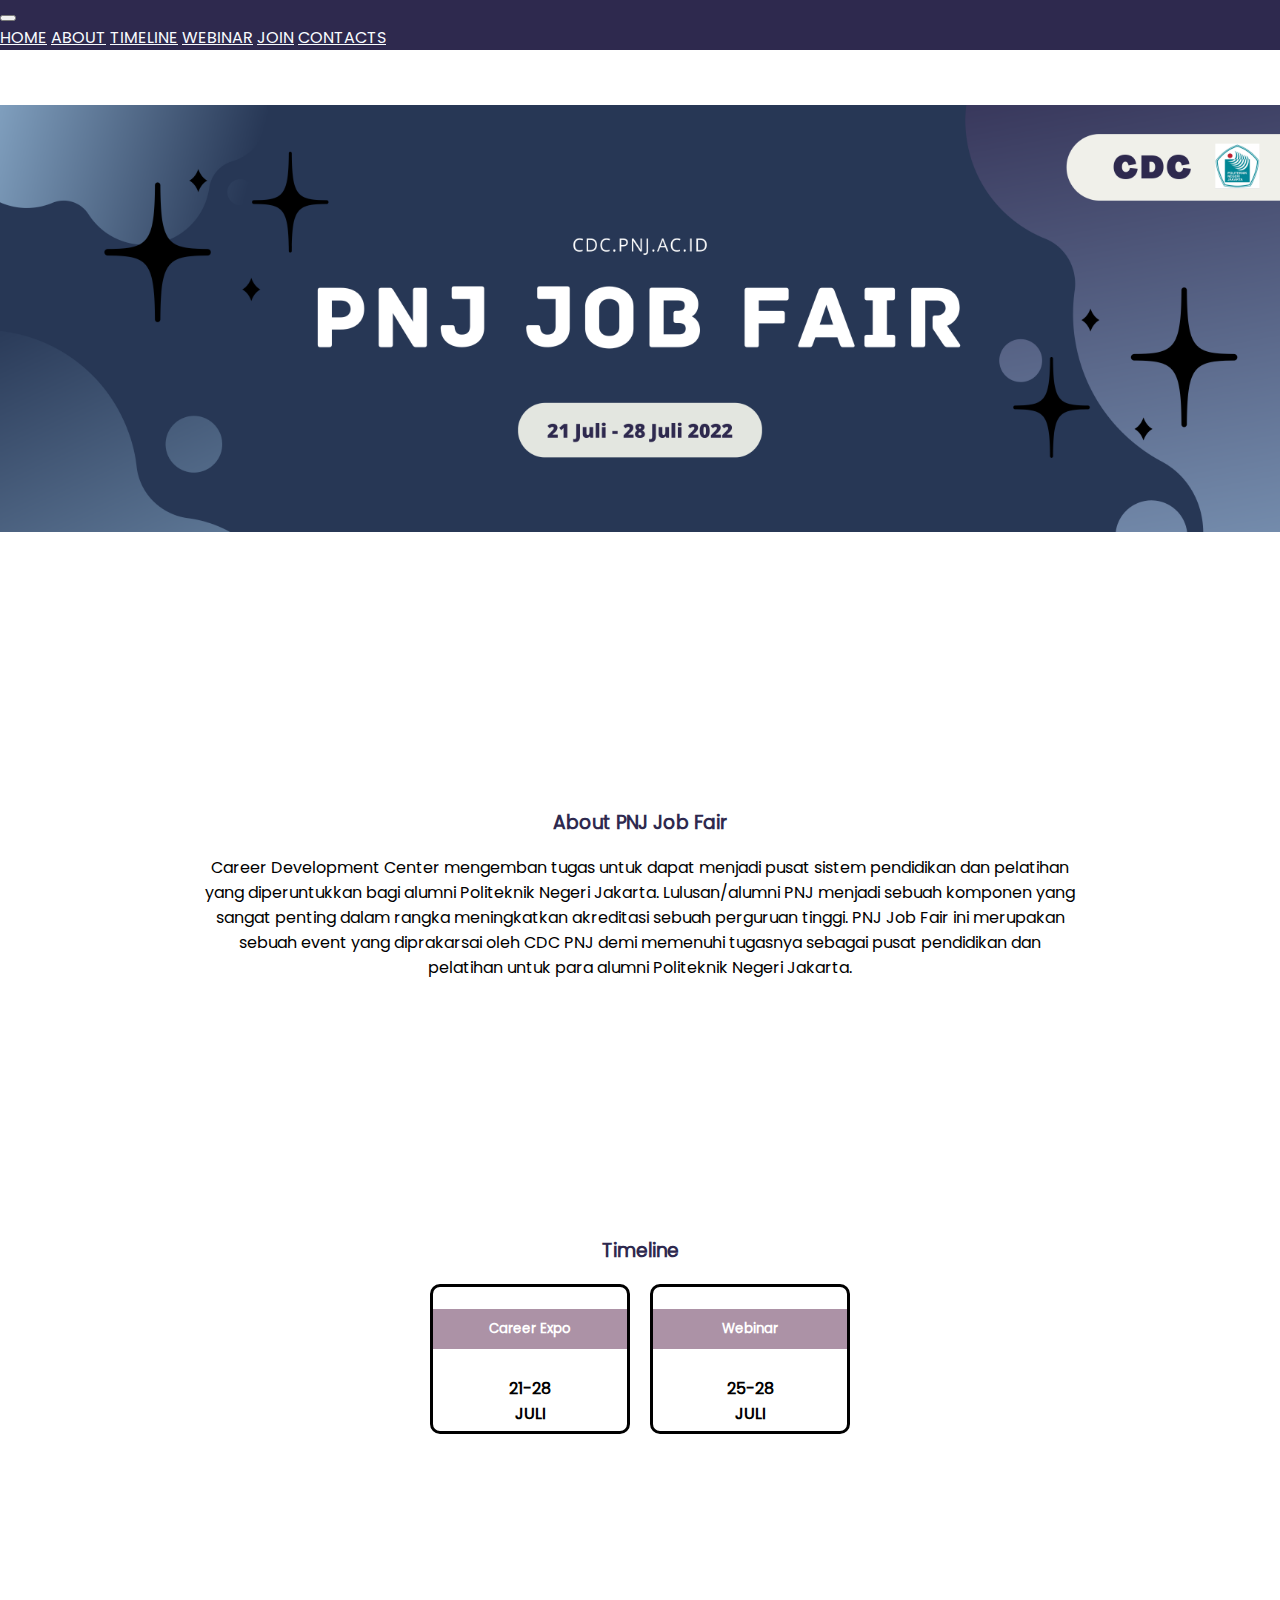
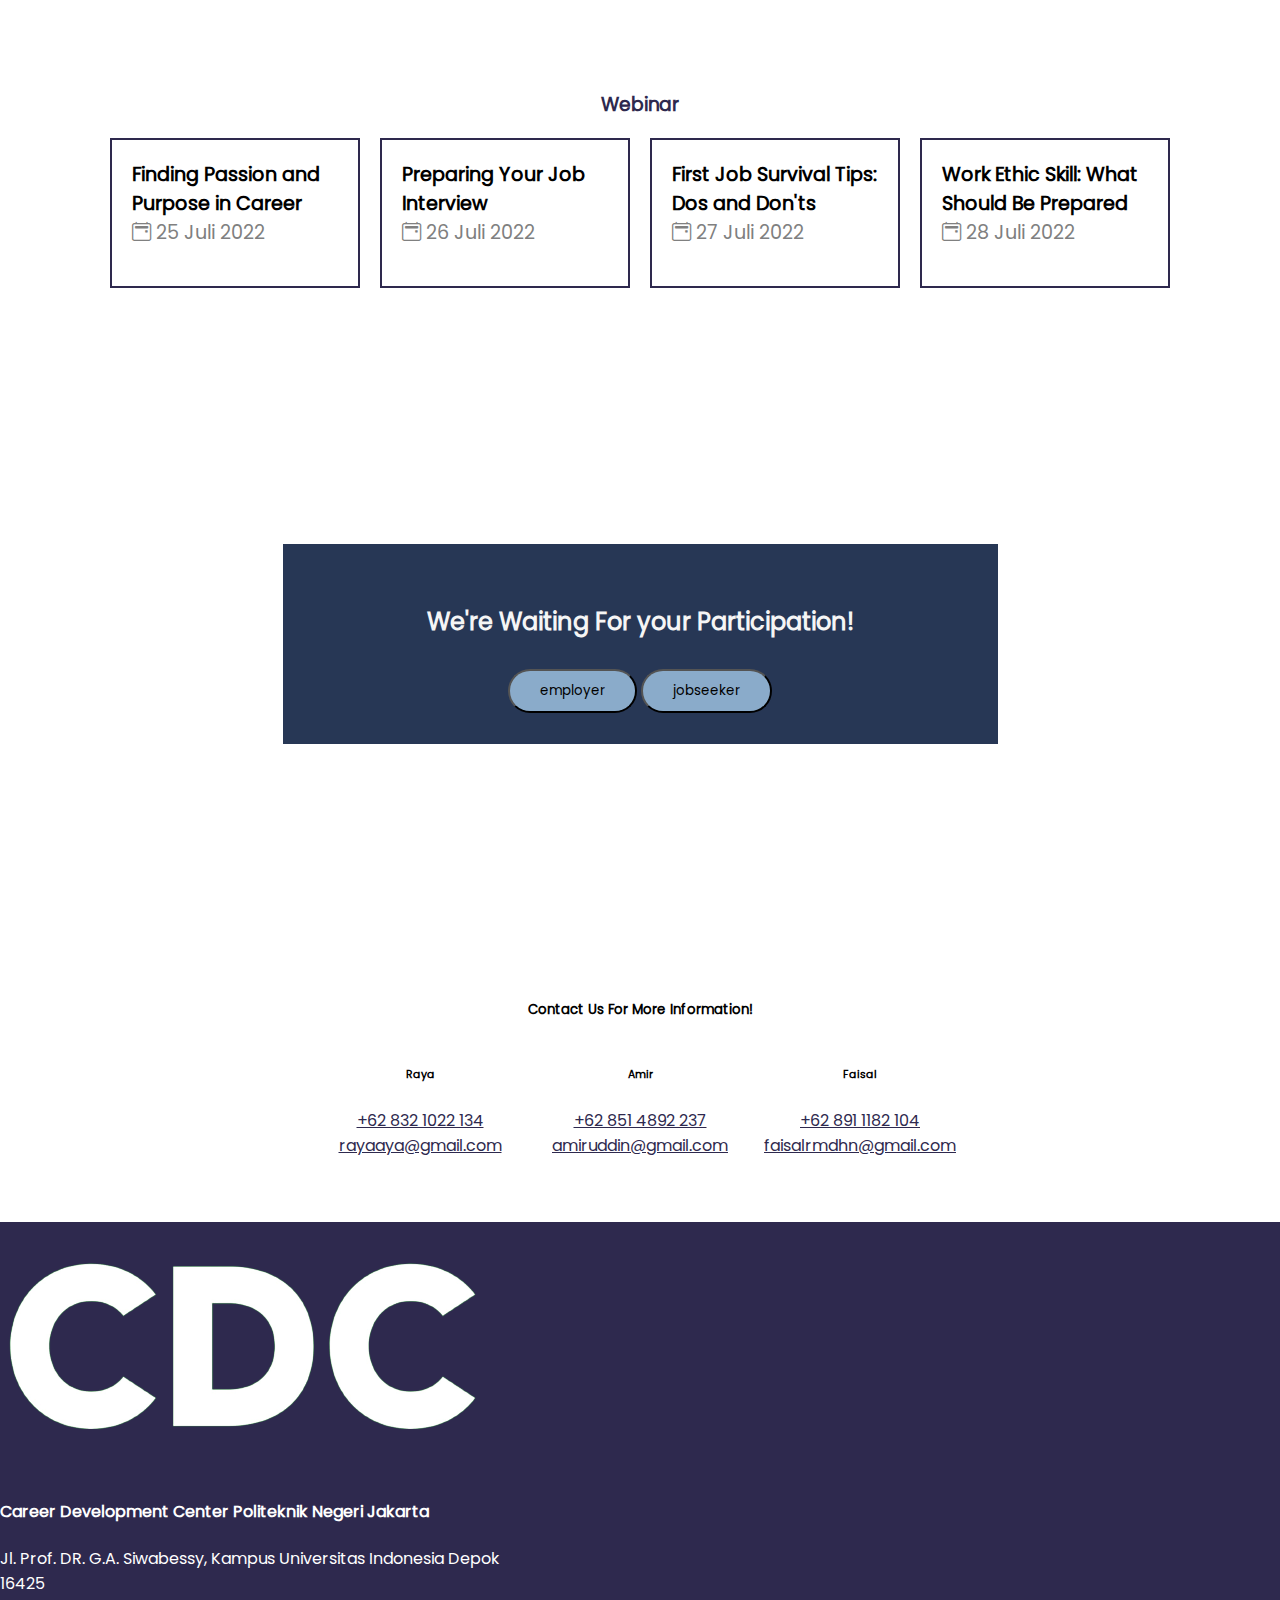
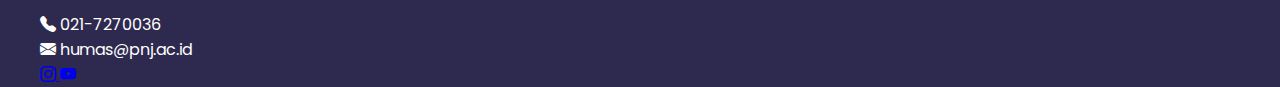
<file: jobfair.html>
<!DOCTYPE html>
<html lang="en">
<head>
    <meta charset="UTF-8">
    <meta http-equiv="X-UA-Compatible" content="IE=edge">
    <meta name="viewport" content="width=device-width, initial-scale=1.0">
    <title>PNJ Job Fair</title>
    <link href="https://cdn.jsdelivr.net/npm/bootstrap@5.2.0-beta1/dist/css/bootstrap.min.css" rel="stylesheet" integrity="sha384-0evHe/X+R7YkIZDRvuzKMRqM+OrBnVFBL6DOitfPri4tjfHxaWutUpFmBp4vmVor" crossorigin="anonymous">
    <link rel="stylesheet" href="https://cdn.jsdelivr.net/npm/bootstrap-icons@1.8.3/font/bootstrap-icons.css">
    <link rel="stylesheet" href="jobfair.css">
    <link rel="shortcut icon" href="https://rekreartive.com/wp-content/uploads/2018/10/Logo-PNJ-Politeknik-Negeri-Jakarta-Terbaru-PNG.png"> 
</head>
<body>
    <header>
        <nav class="navbar navbar-expand-lg navbar-custom navbar-dark fixed-top py-3">
            <div class="container-fluid">
              <button class="navbar-toggler" type="button" data-bs-toggle="collapse" data-bs-target="#navbarNavAltMarkup" aria-controls="navbarNavAltMarkup" aria-expanded="false" aria-label="Toggle navigation">
                <span class="navbar-toggler-icon"></span>
              </button>
              <div class="collapse navbar-collapse justify-content-center" id="navbarNavAltMarkup">
                <div class="navbar-nav">
                  <a class="nav-link mx-3" href="#home">HOME</a>
                  <a class="nav-link mx-3" href="#ab-anchor">ABOUT</a>
                  <a class="nav-link mx-3" href="#tl-anchor">TIMELINE</a>
                  <a class="nav-link mx-3" href="#wb-anchor">WEBINAR</a>
                  <a class="nav-link mx-3" href="#jo-anchor">JOIN</a>
                  <a class="nav-link mx-3" href="#ct-anchor">CONTACTS</a>
                </div>
              </div>
            </div>
          </nav>
    </header>

    <div id="home">
        <img src="assets/jobfair-banner.png" class="jobfair-banner" alt="">
    </div>

    <div id="ab-anchor"><h1>p <br> wkwkwkwkwkwk</h1></div>

    <div id="about">
        <div class="container">
            <h3 class="py-3">About PNJ Job Fair</h3>
            <p>Career Development Center mengemban tugas untuk dapat menjadi pusat sistem pendidikan dan pelatihan yang diperuntukkan bagi alumni Politeknik Negeri Jakarta. Lulusan/alumni PNJ menjadi sebuah komponen yang sangat penting dalam rangka meningkatkan akreditasi sebuah perguruan tinggi. PNJ Job Fair ini merupakan sebuah event yang diprakarsai oleh CDC PNJ demi memenuhi tugasnya sebagai pusat pendidikan dan pelatihan untuk para alumni Politeknik Negeri Jakarta. </p>
        </div>
    </div>

    <div id="tl-anchor"><h1>p <br> wkwkwkwkwkwk</h1></div>

    <div id="timeline">
        <h3 class="py-3">Timeline</h3>
        <div class="container">
            <div class="tl">
              <h5>Career Expo</h5>
              <h4>21-28<br>JULI</h4>
            </div>
            <div class="tl" style="justify-content: center;">
              <h5>Webinar</h5>
              <h4>25-28<br>JULI</h4>
            </div>
        </div>
    </div>

    <div id="wb-anchor"><h1>p <br> wkwkwkwkwkwk</h1></div>

    <div id="webinar">
      <h3 class="pb-3">Webinar</h3>
      <div class="container">
        <div class="wb">
          Finding Passion and Purpose in Career <br>
          <i class="bi bi-calendar2-event"></i>
          <span class="wb-date">25 Juli 2022</span>
        </div>
        <div class="wb">
          Preparing Your Job Interview <br>
          <i class="bi bi-calendar2-event"></i>
          <span class="wb-date">26 Juli 2022</span>
        </div>
        <div class="wb">
          First Job Survival Tips: Dos and Don'ts <br>
          <i class="bi bi-calendar2-event"></i>
          <span class="wb-date">27 Juli 2022</span>
        </div>
        <div class="wb">
          Work Ethic Skill: What Should Be Prepared <br>
          <i class="bi bi-calendar2-event"></i>
          <span class="wb-date">28 Juli 2022</span>
        </div>
      </div>
    </div>

    <div id="jo-anchor"><h1>p <br> wkwkwkwkwkwk</h1></div>

    <div id="join">
      <div class="container">
        <div class="join">
          <h2>We're Waiting For your Participation!</h2>
          <div class="joinbtn">
            <button class="join-button">employer</button>
            <button class="join-button">jobseeker</button>
          </div>
        </div>
      </div>
    </div>

    <div id="ct-anchor"><h1>p <br> wkwkwkwkwkwk</h1></div>

    <div id="contacts">
      <h5 class="pb-3" style="font-weight: 600;">Contact Us For More Information!</h5>
      <div class="container">
        <div class="ct">
          <h6>Raya</h6>
          <a href="#">+62 832 1022 134</a>
          <a href="#">rayaaya@gmail.com</a>
        </div>
        <div class="ct">
          <h6>Amir</h6>
          <a href="#">+62 851 4892 237</a>
          <a href="#">amiruddin@gmail.com</a>
        </div>
        <div class="ct">
          <h6>Faisal</h6>
          <a href="#">+62 891 1182 104</a>
          <a href="#">faisalrmdhn@gmail.com</a>
        </div>
      </div>
    </div>

    <footer>
      <div class="container">
          <div class="row">
              <div class="col-md-7 py-3">
                  <div class="row mt-2">
                      <div class="col-3 text-right">
                          <img src="assets/cdc1-removebg-preview.png" alt="" class="img-fluid">
                      </div>
                      <div class="col-9 col-lg-6">
                          <h4>Career Development Center Politeknik Negeri Jakarta</h4>
                          <p>
                              Jl. Prof. DR. G.A. Siwabessy, Kampus Universitas Indonesia Depok 
                              <br>
                              16425
                          </p>
                      </div>
                  </div>
              </div>
              <div class="col-md-5 py-3">
                  <ul style="list-style: none;">
                      <li class="py-2">
                          <i class="bi bi-telephone-fill"></i>
                          021-7270036
                      </li>
                      <li class="py-2">
                          <i class="bi bi-envelope-fill"></i>
                          humas@pnj.ac.id
                      </li>
                      <li class="py-2">
                          <a class="navbar-brand" href="https://www.instagram.com/politekniknegerijakarta/?hl=id" target="_blank" rel="nofollow">
                          <i class="bi bi-instagram"></i>
                      </a>
                          <a class="navbar-brand" href="https://www.youtube.com/channel/UCcCP2OtU0l6J3Dbmu3uEiyA" target="_blank" rel="nofollow">
                          <i class="bi bi-youtube"></i>
                      </a>
                      </li>
                  </ul>
              </div>
          </div>
      </div>
    </footer>


    <script src="https://cdn.jsdelivr.net/npm/@popperjs/core@2.11.5/dist/umd/popper.min.js" integrity="sha384-Xe+8cL9oJa6tN/veChSP7q+mnSPaj5Bcu9mPX5F5xIGE0DVittaqT5lorf0EI7Vk" crossorigin="anonymous"></script>
    <script src="https://cdn.jsdelivr.net/npm/bootstrap@5.2.0-beta1/dist/js/bootstrap.bundle.min.js" integrity="sha384-pprn3073KE6tl6bjs2QrFaJGz5/SUsLqktiwsUTF55Jfv3qYSDhgCecCxMW52nD2" crossorigin="anonymous"></script>
</body>
</html>
</file>
<file: jobfair.css>
@font-face {
    font-family: poppins;
    src: url(assets/fonts/Poppins-Regular.ttf);
}

* {
    font-family: poppins;
}

.navbar-custom{
    background-color: #2E294E;
    color: white;
}

.nav-link{
    color: #F9FCFF;
}

.nav-link:hover{
    color: white;
    text-decoration: underline;
}

.nav-link:active{
    color: white;
    text-decoration: underline;
}

footer{
    background-color: #2E294E;
    color: white;
    flex: 1;
}

html, body {
    height: 100%;
    margin: 0;
    padding: 0;
}

.jobfair-banner {
    padding: 0;
    padding-top: 55px;
    display: block;
    margin: 0 auto;
    max-height: 100%;
    max-width: 100%;
}

h3 {
    font-weight: 600;
    color: #2E294E;
}

#home{
    margin-bottom: 100px;
}

#about, #timeline, #webinar, #join, #contacts{
    text-align: center;
    margin: 80px 200px 80px 200px;
}

#about p{
    font-size: medium;
}

#timeline .container{
    display: grid;
    grid-template-columns: 200px 200px;
    grid-template-rows: 150px;
    gap: 20px;
    justify-content: center;
}

#timeline .container div{
    border: 3px solid black;
    border-radius: 10px;
}

#timeline h5{
    background-color: #AC92A6;
    color: white;
    padding-top: 10px;
    padding-bottom: 10px;
}

#timeline h4{
    padding-top: 5px;
}

#webinar .container{
    display: grid;
    grid-template-columns: 250px 250px 250px 250px;
    grid-template-rows: 150px;
    gap: 20px;
    justify-content: center;

    text-align: left;
    font-weight: 500;
    font-size: larger;
}

#webinar .container div{
    border: 2px solid #2E294E;
    padding: 20px;
}

.wb{
    font-weight: 600;
}

.wb-date {
    font-weight: 500;
    color: gray;
}

.bi-calendar2-event {
    color: gray;
}

#join .container{
    display: grid;
    grid-template-columns: repeat(3, 225px);
    grid-template-rows: 200px;
    gap: 20px;
    justify-content: center;
}

.join {
    padding: 30px 30px 30px 30px;
    box-sizing: border-box;
    grid-column: 1/ span 3;
    background-color: #273755;
    color: whitesmoke;
}

.join h2 {
    padding: 10px 20px 10px 20px;
    font-weight: 700;
}

.join-button {
    padding: 10px 30px 10px 30px;
    background-color: #8AABCA;
    border-radius: 30px;
}

.join-button:hover {
    background-color: #a6ccef;
}

#contacts .container{
    display: grid;
    grid-template-columns: 200px 200px 200px;
    grid-template-rows: 100px;
    gap: 20px;
    justify-content: center;
}

.ct a{
    color: #2E294E;
}

.ct a:hover{
    color: #AC92A6;
}

#ab-anchor, #tl-anchor, #wb-anchor, #jo-anchor, #ct-anchor {
    color: white;
}
</file>
